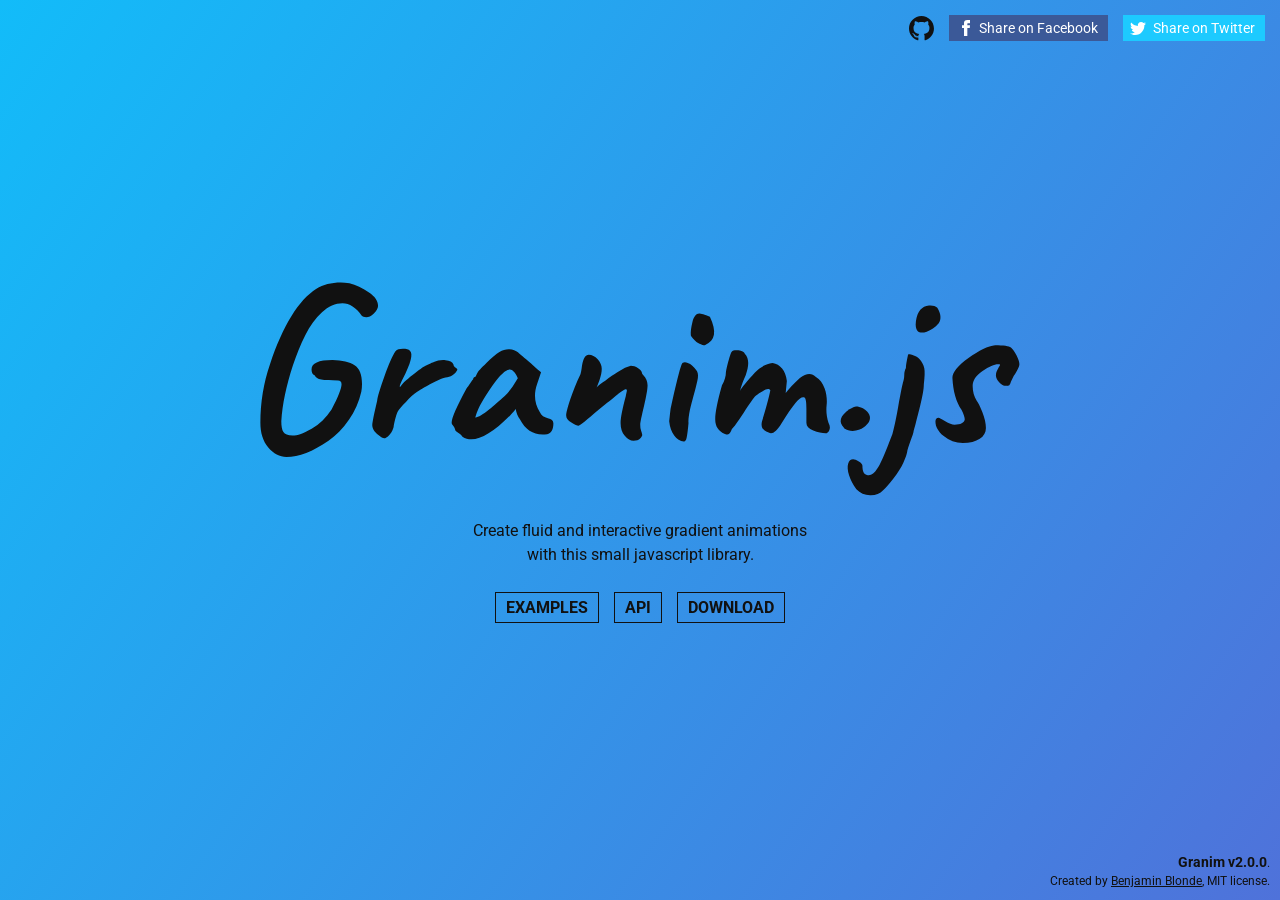
<file: plugin_granim/docs/index.html>
<!DOCTYPE html><html lang="en"><head><title>Granim.js - Gradient Animations</title><meta name="description" content="Create fluid and interactive gradient animations with this small javascript library."><meta charset="UTF-8"><meta name="viewport" content="user-scalable=no, width=device-width, initial-scale=1, maximum-scale=1"><link type="text/css" rel="stylesheet" href="assets/css/style.css"><link type="text/css" rel="stylesheet" href="https://fonts.googleapis.com/css?family=Roboto:400,400italic,700"><link rel="icon" href="favicon.ico" type="image/x-icon"><!-- Facebook Metas--><meta property="og:url" content="http://sarcadass.github.io/granim.js"><meta property="og:type" content="website"><meta property="og:title" content="Granim.js"><meta property="og:description" content="Create fluid and interactive gradients animations with this small javascript library."><meta property="og:image" content="http://sarcadass.github.io/granim.js/assets/img/social-image.png"><!-- Twitter Metas--><meta property="twitter:card" content="summary_large_image"><meta property="twitter:creator" content="@Sarcadass"><meta property="twitter:title" content="Granim.js"><meta property="twitter:description" content="Create fluid and interactive gradients animations with this small javascript library."><meta property="twitter:image" content="http://sarcadass.github.io/granim.js/assets/img/social-image.png"><meta property="twitter:image:width" content="1200"><meta property="twitter:image:height" content="630"></head><body class="home"><div id="canvas-wrapper"><canvas id="granim-canvas"></canvas><div class="content-wrapper"><div class="description-wrapper"><h1 class="title" title="granim.js"><svg xmlns="http://www.w3.org/2000/svg" viewBox="0 0 396.3 113.8">
<g>
<path d="M62.977,14.366c0,1.281-0.72,2.58-2.16,3.9c-1.44,1.32-2.741,1.98-3.9,1.98c-1.161,0-1.941-0.24-2.34-0.72
c-2.96-4.32-6.281-6.48-9.96-6.48c-3.681,0-7.2,1.56-10.56,4.68c-3.36,3.12-6.24,7.041-8.64,11.76c-2.4,4.721-4.521,9.92-6.36,15.6
c-3.44,10.481-5.441,20.082-6,28.801c0,2.561,0.36,4.439,1.08,5.64c0.72,1.2,2.299,1.8,4.74,1.8c2.439,0,5.719-1.18,9.84-3.54
c4.119-2.358,7.54-5.659,10.26-9.899c3.439-6.48,5.16-10.84,5.16-13.08c0-1.279-0.6-1.92-1.8-1.92c-4.001,0-6.881-0.16-8.64-0.48
c-1.761-0.318-2.921-1.08-3.48-2.279c-1.041-0.319-1.56-1.279-1.56-2.881c0-3.279,3.6-4.92,10.8-4.92
c5.04,0.161,8.838,1.041,11.4,2.641c2.559,1.601,3.84,4.841,3.84,9.72c0,1.44-0.12,2.76-0.36,3.96
c-1.2,5.279-3.36,10.14-6.48,14.58c-3.12,4.439-6.6,8.021-10.44,10.74c-8.082,5.598-15.321,8.398-21.72,8.398
c-3.521,0-6.641-1.619-9.36-4.859c-2.721-3.24-4.08-7.5-4.08-12.779c0-10.561,1.639-20.6,4.92-30.12
c6.799-20.16,14.799-33.16,24-39c3.439-2.16,7.639-3.24,12.6-3.24c1.279,0,2.76,0.12,4.44,0.36c3.36,0.881,6.66,2.4,9.9,4.56
C61.357,9.446,62.977,11.807,62.977,14.366z"/>
    <path d="M75.815,36.566c1.759,0,2.959,0.32,3.601,0.96c1.759,1.521,0.519,6.401-3.721,14.64c-1.361,2.721-1.8,4.08-1.319,4.08
    c0.879-1.519,3.019-3.6,6.42-6.24c3.399-2.64,5.538-4.179,6.42-4.619c0.879-0.439,1.818-0.859,2.82-1.26
c0.999-0.4,1.578-0.641,1.739-0.721c1.759-0.879,3.76-1.219,6-1.02c2.239,0.2,3.601,0.899,4.08,2.1c0,0.801,0.48,1.439,1.44,1.92
l0.6,0.721c0,0.641-0.561,1.46-1.68,2.459c-1.121,1.002-2.28,1.541-3.48,1.62c-1.199,0.081-2.621,0.501-4.26,1.261
c-1.641,0.761-3.221,1.56-4.74,2.399c-1.521,0.84-2.66,1.481-3.42,1.92c-0.761,0.44-1.74,1.021-2.939,1.74
c-2.241,1.521-4.241,3.32-6,5.399c-2.16,2.16-3.401,3.561-3.721,4.201c-0.561,0.561-1.14,2.021-1.74,4.379
c-0.6,2.361-0.9,3.822-0.9,4.381c-0.321,1.28-0.92,2.501-1.8,3.66c-0.881,1.16-1.74,1.859-2.58,2.1s-1.941-0.24-3.3-1.44
c-2.48-1.839-3.581-3.819-3.3-5.94c0.279-2.118,1.099-6.06,2.46-11.819c0.24-2.16,1.5-6.42,3.78-12.78
c2.28-6.359,4.179-10.659,5.7-12.9C72.774,36.968,74.054,36.566,75.815,36.566z"/>
    <path d="M102.815,78.566c0-0.721-0.521-1.72-1.561-3c-1.199-1.2,1.279-7.439,7.44-18.721c0.479-0.479,1.099-1.319,1.86-2.52
    c0.759-1.199,1.26-1.879,1.5-2.04c0-0.318,0.119-0.618,0.359-0.899c0.24-0.279,0.52-0.42,0.84-0.42l0.96-1.92
c0.319-0.721,1.879-2.439,4.681-5.16c2.799-2.719,5.04-4.6,6.72-5.641c1.68-1.039,3.399-1.519,5.16-1.439
c1.759,0.08,3.279,0.641,4.56,1.68c0.16,0.24,0.679,0.681,1.561,1.32c1.519,1.199,4.92,4.16,10.2,8.88l-2.04,6
c-1.842,5.28-1.361,10.16,1.439,14.64c0.799,1.68,2.16,2.682,4.08,3c1.92,0.32,2.88,1.2,2.88,2.641c0,3.281-1.08,5.16-3.24,5.64
c-6.239,0.881-10.92-1.681-14.04-7.681c-1.121-1.518-1.841-3.279-2.159-5.279c-0.561,0.801-1.481,1.841-2.761,3.119
c-10.88,11.041-19.121,14.761-24.72,11.16c-0.24-0.479-0.921-1.119-2.04-1.92C103.374,79.207,102.815,78.728,102.815,78.566z
    M131.015,47.246c-2.961,0-7.842,5.721-14.641,17.16c-1.2,1.92-2.279,4.439-3.239,7.561c1.278,0.16,3.759-1.279,7.439-4.32
c0.72-0.64,1.699-1.479,2.94-2.52c1.239-1.039,2.139-1.801,2.699-2.281c0.56-0.479,1.279-1.119,2.16-1.92
c1.519-1.518,2.88-3.158,4.08-4.92l2.641-4.319C133.734,48.728,132.375,47.246,131.015,47.246z"/>
    <path d="M190.415,46.286l3-0.96c1.2,0,2.46,0.42,3.779,1.26c1.32,0.84,1.98,1.701,1.98,2.58c0,0.24,0.24,0.561,0.72,0.961
    c1.44,1.52,2.16,3.281,2.16,5.279c0,2-0.62,5.58-1.86,10.74c-1.241,5.16-1.88,8.34-1.92,9.54c-0.041,1.2,0.12,2.28,0.48,3.239
c0.36,0.961,0.54,1.662,0.54,2.101c0,0.44-0.36,1.04-1.08,1.8c-0.72,0.762-1.86,1.141-3.42,1.141c-1.561,0-3.061-0.859-4.5-2.58
c-1.44-1.72-2.16-3.88-2.16-6.48c0-2.599,0.88-7.18,2.64-13.74c0.079-0.479,0.16-0.9,0.24-1.26c0.079-0.359,0.139-0.639,0.18-0.84
c0.04-0.199,0.079-0.379,0.12-0.54c0.04-0.159,0.061-0.379,0.061-0.66c0-0.279-0.161-0.42-0.48-0.42c-0.32,0-0.821,0.2-1.5,0.601
c-0.681,0.4-1.319,0.84-1.92,1.319c-0.6,0.479-1.439,1.181-2.52,2.101s-2.021,1.66-2.82,2.22c-0.801,0.561-2.48,1.92-5.04,4.079
c-6.561,5.682-10.14,8.521-10.74,8.521c-0.6,0-1.8-0.559-3.6-1.68c-1.8-1.12-2.7-2.341-2.7-3.66s0.72-4.14,2.16-8.46
s3.159-8.56,5.16-12.721c0.24-0.479,0.52-1.959,0.84-4.439c0.64-3.84,1.8-5.76,3.479-5.76c1.681,0,3.22,0.801,4.62,2.4
c1.399,1.601,2.101,3.221,2.101,4.859c0,1.641-0.381,3.561-1.141,5.76c-0.761,2.201-1.301,3.501-1.619,3.9
c0.159-0.078,0.398-0.279,0.72-0.6c0.799-0.799,2.079-1.76,3.84-2.881c2.479-1.839,4.56-3.279,6.24-4.319L190.415,46.286z"/>
    <path d="M219.575,44.727c0.479-1.2,1.56-1.5,3.239-0.9c1.681,0.6,3.12,1.82,4.32,3.66c0.799,0.881,1.099,2.181,0.9,3.9
    c-0.201,1.721-1.101,5.399-2.7,11.039c-1.602,5.641-2.321,9.822-2.16,12.541c-0.32,3.6-0.642,6.08-0.96,7.439
c-0.32,1.361-0.801,2-1.44,1.92c-1.92,0-3.581-0.999-4.979-3c-1.4-1.998-2.262-4.479-2.58-7.439c0.318-3.04,0.559-5.199,0.72-6.48
C216.734,54.687,218.615,47.127,219.575,44.727z M228.695,18.326c0.879,0,2.719,0.561,5.52,1.68c3.6,7.521,2.8,12.36-2.4,14.52
    c-0.561,0.401-1.319,0.281-2.279-0.36c-0.801-0.078-1.86-0.76-3.181-2.039c-1.319-1.279-1.979-2.12-1.979-2.521
c-0.161-1.759,0.12-4.06,0.84-6.9C225.934,19.868,227.093,18.407,228.695,18.326z"/>
    <path d="M293.975,80.127c-1.92,0-4.062-0.46-6.42-1.381c-2.361-0.918-3.54-2.26-3.54-4.02v-7.44c0-3.198-0.281-5.04-0.84-5.521
    c-1.2-0.639-2.802,0.262-4.801,2.701c-2,2.441-4.361,5.9-7.08,10.379c-2.72,4.482-4.961,6.121-6.72,4.92
c-3.041-0.959-4.2-2.879-3.479-5.76c2.079-6.799,3.52-12.159,4.319-16.08c-0.641-1.038-1.961-0.879-3.96,0.48
c-0.239,0.161-0.62,0.401-1.14,0.721c-0.521,0.32-0.96,0.6-1.32,0.84c-0.359,0.239-0.779,0.561-1.26,0.959
c-0.881,0.882-2.9,3.741-6.06,8.58c-3.162,4.842-5.181,7.621-6.061,8.34c-0.561,1.44-1.08,2.341-1.56,2.701
c-0.48,0.359-1.161,0.341-2.04-0.061c-3.36-1.439-5.04-3.939-5.04-7.5c0-3.559,1.158-9.42,3.479-17.58
c1.359-2.479,2.04-4.8,2.04-6.96c0.24-1.519,0.721-3.579,1.44-6.181c0.72-2.598,1.239-4.02,1.56-4.26
c0.559-0.639,1.72-0.858,3.48-0.66c1.759,0.201,2.88,0.822,3.359,1.86c2.08,2.16,2.2,5.841,0.36,11.04
c-0.96,2.001-1.961,4.68-3,8.04c0.96-1.68,3.52-4.8,7.68-9.36c1.44-1.599,3.061-2.838,4.86-3.72c1.8-0.879,3.259-1.319,4.38-1.319
c1.92,0.32,3.54,1.26,4.86,2.819c1.319,1.56,2.14,3.702,2.46,6.421l-0.601,6.239c1.84-2.479,4.279-5.079,7.32-7.8
c3.36-2.56,6.12-2.719,8.28-0.48c1.999,1.121,3.499,3.081,4.5,5.881c0.999,2.801,1.339,5.721,1.02,8.76c-0.32,3.041,0,6.041,0.96,9
c0.799,1.439,0.939,2.699,0.42,3.779C295.314,79.586,294.695,80.127,293.975,80.127z"/>
    <path d="M306.213,67.766c1.519-0.959,2.68-1.458,3.479-1.5c0.799-0.039,1.96,0.262,3.48,0.9c2.719,1.68,3.919,3.54,3.6,5.58
    c-0.32,2.04-2.081,3.861-5.279,5.46c-3.12,1.122-5.761,0.882-7.921-0.72C300.373,74.447,301.252,71.207,306.213,67.766z"/>
    <path d="M308.133,93.566c0.72,0,1.7,0.359,2.939,1.08c1.241,0.719,1.86,1.479,1.86,2.279c0,2.959,0.761,4.52,2.28,4.68
    c1.839,0.641,3.639-0.439,5.399-3.24c1.279-1.602,3.88-7.559,7.8-17.879c0.799-2.719,1.759-7.219,2.881-13.5
c1.119-6.279,1.839-10.08,2.159-11.4c0.319-1.32,0.58-2.358,0.78-3.119c0.199-0.76,0.3-1.681,0.3-2.761
c0-1.079,0.279-2.179,0.84-3.3c0-0.96,0.181-2.319,0.54-4.08c0.36-1.759,0.54-2.68,0.54-2.76c0.319-0.318,1.2-0.22,2.641,0.3
c1.439,0.521,2.479,1.101,3.12,1.74c1.439,1.601,2.319,3.239,2.64,4.92c0.318,1.68,0.24,4.44-0.24,8.28
c0,2.399-0.62,6.06-1.859,10.979c-1.241,4.92-2.001,7.94-2.28,9.06c-0.281,1.122-0.54,2.061-0.78,2.82
c-0.24,0.762-0.381,1.341-0.42,1.74c-0.041,0.401-0.561,1.98-1.56,4.74c-1.002,2.76-1.581,4.699-1.74,5.82
c-0.161,1.119-0.801,2.918-1.92,5.398c-1.121,2.479-2.861,5.24-5.221,8.281c-2.36,3.039-4.101,4.998-5.22,5.879
c-1.68,1.84-3.921,2.719-6.72,2.641c-2.8-0.08-5.16-1.121-7.08-3.121c-1.759-2.398-3.019-4.82-3.78-7.26
c-0.759-2.441-0.919-4.42-0.479-5.939C305.994,94.324,306.854,93.566,308.133,93.566z M340.533,22.286
    c0.799-5.04,3.04-7.719,6.721-8.04c1.839-0.159,3.279,0.201,4.319,1.08c1.92,3.201,2.16,5.88,0.721,8.04
c-1.921,2.16-3.981,3.6-6.181,4.32c-2.201,0.72-3.78,0.6-4.74-0.36C340.492,26.288,340.212,24.607,340.533,22.286z"/>
    <path d="M389.552,35.846c1,0.801,1.98,2.201,2.94,4.201s1.439,3.479,1.439,4.439c0,1.041-0.96,3.041-2.88,6
    c-1.04,2.081-1.58,3.221-1.62,3.42c-0.041,0.201-0.119,0.42-0.239,0.66s-0.201,0.381-0.24,0.42c-0.041,0.041-0.12,0.141-0.24,0.3
c-0.12,0.161-0.221,0.24-0.3,0.24c-0.081,0-0.18,0.041-0.3,0.12c-0.12,0.08-0.24,0.08-0.36,0c-0.12-0.079-0.581-0.1-1.38-0.061
c-0.801,0.041-1.761-0.539-2.88-1.74c-1.121-1.199-1.68-2.399-1.68-3.6c0-1.199,0.359-2.358,1.079-3.48
c0.721-1.119,1.08-1.779,1.08-1.979c0-0.198-0.359-0.3-1.08-0.3c-1.92,0-4.58,1.16-7.979,3.48c-3.401,2.32-5.1,4.9-5.1,7.739
c0,2.841,0.72,5.421,2.159,7.74c0.64,0.642,1.579,2.54,2.82,5.7c1.239,3.161,1.86,5.9,1.86,8.22c0,2.321-1.062,4.2-3.181,5.64
c-2.12,1.44-5.04,2.16-8.76,2.16s-7.001-1.199-9.84-3.6c-2.841-2.4-4.26-4.879-4.26-7.439c0-1.359,0.559-2.041,1.68-2.041
c0.318,0.081,1.44,0.701,3.36,1.86c1.92,1.161,3.52,1.74,4.8,1.74c3.198,0,4.959-0.88,5.28-2.64c0-1.12-0.561-2.8-1.681-5.041
c-2.801-4.158-4.361-9.678-4.68-16.56c0-2.8,2.76-6.198,8.28-10.2c5.52-3.999,10.119-6.199,13.8-6.6
C385.851,34.646,388.551,35.047,389.552,35.846z"/>
</g>
</svg>
<span class="name">Granim.js</span></h1><p class="description">Create fluid and interactive gradient animations<br>
with this small javascript library.</p></div><nav><a class="link" id="dark-state" href="examples.html">Examples</a><a class="link" id="light-state" href="api-v2.0.0.html">API</a><a class="link" id="green-state" href="https://github.com/sarcadass/granim.js/releases" target="_blank" rel="external">Download</a></nav></div></div><div id="social-wrapper"><a class="github" href="https://github.com/sarcadass/granim.js" target="_blank" title="Github" rel="external"><svg xmlns="http://www.w3.org/2000/svg" viewBox="0 0 25 25">
    <g>
        <path fill-rule="evenodd" clip-rule="evenodd" fill="#221E1B" d="M12.476,0C5.587,0,0,5.586,0,12.476
		c0,5.512,3.575,10.189,8.533,11.842c0.623,0.113,0.853-0.271,0.853-0.604c0-0.296-0.011-1.279-0.017-2.32
		c-3.471,0.754-4.203-1.473-4.203-1.473c-0.568-1.444-1.386-1.827-1.386-1.827c-1.132-0.772,0.085-0.758,0.085-0.758
		c1.253,0.088,1.913,1.286,1.913,1.286c1.113,1.908,2.919,1.356,3.631,1.039c0.112-0.81,0.435-1.358,0.791-1.67
		c-2.771-0.315-5.684-1.385-5.684-6.167c0-1.362,0.487-2.475,1.286-3.349c-0.13-0.314-0.558-1.582,0.121-3.301
		c0,0,1.047-0.336,3.432,1.278c0.995-0.276,2.062-0.415,3.122-0.419c1.061,0.004,2.129,0.143,3.125,0.419
		c2.384-1.614,3.43-1.278,3.43-1.278c0.68,1.719,0.25,2.987,0.122,3.301c0.801,0.874,1.283,1.986,1.283,3.349
		c0,4.792-2.918,5.847-5.696,6.157c0.447,0.385,0.847,1.146,0.847,2.309c0,1.671-0.015,3.015-0.015,3.424
		c0,0.333,0.224,0.723,0.855,0.602c4.957-1.652,8.526-6.329,8.526-11.84C24.953,5.586,19.365,0,12.476,0z"/>
        <path fill="#221E1B" d="M4.726,17.914c-0.028,0.062-0.124,0.081-0.213,0.037c-0.091-0.04-0.142-0.124-0.113-0.188
		c0.028-0.063,0.125-0.082,0.214-0.038C4.705,17.766,4.757,17.852,4.726,17.914L4.726,17.914z M4.572,17.8"/>
        <path fill="#221E1B" d="M5.231,18.477c-0.059,0.057-0.176,0.031-0.255-0.058c-0.081-0.086-0.096-0.202-0.036-0.256
		c0.061-0.058,0.173-0.033,0.256,0.055C5.277,18.306,5.293,18.421,5.231,18.477L5.231,18.477z M5.112,18.351"/>
        <path fill="#221E1B" d="M5.723,19.195c-0.076,0.055-0.201,0.003-0.278-0.105c-0.077-0.112-0.077-0.245,0.001-0.298
		c0.078-0.055,0.201-0.006,0.279,0.103C5.801,19.009,5.801,19.142,5.723,19.195L5.723,19.195z M5.723,19.195"/>
        <path fill="#221E1B" d="M6.397,19.892c-0.069,0.074-0.214,0.055-0.321-0.049c-0.108-0.102-0.14-0.245-0.072-0.319
		c0.07-0.076,0.216-0.054,0.324,0.048C6.437,19.673,6.469,19.815,6.397,19.892L6.397,19.892z M6.397,19.892"/>
        <path fill="#221E1B" d="M7.328,20.294c-0.031,0.097-0.171,0.141-0.313,0.101c-0.141-0.043-0.233-0.158-0.205-0.256
		c0.029-0.099,0.171-0.146,0.313-0.101C7.263,20.08,7.355,20.194,7.328,20.294L7.328,20.294z M7.328,20.294"/>
        <path fill="#221E1B" d="M8.347,20.368c0.004,0.102-0.116,0.188-0.264,0.189c-0.149,0.005-0.271-0.079-0.272-0.181
		c0-0.104,0.117-0.188,0.267-0.19C8.226,20.185,8.347,20.266,8.347,20.368L8.347,20.368z M8.347,20.368"/>
        <path fill="#221E1B" d="M9.297,20.206c0.018,0.1-0.084,0.203-0.232,0.231c-0.145,0.025-0.279-0.036-0.297-0.135
		C8.749,20.2,8.856,20.097,8.999,20.07C9.147,20.044,9.279,20.104,9.297,20.206L9.297,20.206z M9.297,20.206"/>
    </g>
</svg>
</a><a class="cta-social cta-facebook" href="http://www.facebook.com/sharer.php?u=http://sarcadass.github.io/granim.js" target="_blank" rel="external"><svg version="1.1" xmlns="http://www.w3.org/2000/svg" x="0px" y="0px" width="16px" height="16px" viewBox="0 0 16 16" enable-background="new 0 0 16 16" xml:space="preserve">
<path d="M8,5.333H6V8h2v8h3.334V8h2.428L14,5.333h-2.666V4.222c0-0.637,0.127-0.889,0.742-0.889H14V0h-2.539
	C9.064,0,8,1.055,8,3.077V5.333z"/>
</svg>
Share on Facebook</a><a class="cta-social cta-twitter" href="https://twitter.com/share?text=Create%20fluid%20and%20interactive%20gradients%20animations%20with%20this%20small%20%28&lt;%2010kB%29%20.js%20library&amp;via=Sarcadass&amp;url=http%3A%2F%2Fsarcadass.github.io%2Fgranim.js" target="_blank" rel="external"><svg version="1.1" xmlns="http://www.w3.org/2000/svg"x="0px" y="0px" width="16px" height="16px" viewBox="0 0 16 16" enable-background="new 0 0 16 16" xml:space="preserve">
<path d="M16,3.538c-0.588,0.261-1.221,0.437-1.885,0.516c0.677-0.406,1.198-1.049,1.442-1.816c-0.634,0.376-1.337,0.65-2.084,0.797
	c-0.599-0.638-1.452-1.037-2.396-1.037c-2.119,0-3.676,1.977-3.198,4.03c-2.727-0.137-5.146-1.444-6.765-3.43
	c-0.86,1.475-0.446,3.405,1.016,4.383C1.592,6.964,1.085,6.817,0.644,6.571C0.607,8.092,1.698,9.514,3.276,9.83
	C2.814,9.956,2.308,9.985,1.793,9.887C2.21,11.19,3.422,12.14,4.86,12.166c-1.38,1.082-3.119,1.565-4.86,1.36
	C1.453,14.458,3.179,15,5.032,15c6.094,0,9.539-5.146,9.33-9.763C15.003,4.774,15.561,4.195,16,3.538z"/>
</svg>
Share on Twitter</a></div><footer id="home-footer"><strong>Granim v<span class="version-number">2.0.0</span></strong>.<br> Created by <a href="https://twitter.com/Sarcadass" target="_blank">Benjamin Blonde</a>,
MIT license.</footer><script src="assets/js/vendor/jquery-3.1.0.min.js"></script><script src="assets/js/vendor/granim.min.js"></script><script type="text/javascript">var pageId = 'homepage';</script><script src="assets/js/script.js"></script><script type="text/javascript">(function(i, s, o, g, r, a, m) {
  i['GoogleAnalyticsObject'] = r;
  i[r] = i[r] || function() {
    (i[r].q = i[r].q || []).push(arguments)
  }, i[r].l = 1 * new Date();
  a = s.createElement(o),
  m = s.getElementsByTagName(o)[0];
  a.async = 1;
  a.src = g;
  m.parentNode.insertBefore(a, m)
})(window, document, 'script', 'https://www.google-analytics.com/analytics.js', 'ga');
ga('create', 'UA-83387901-1', 'auto');
ga('send', 'pageview');</script></body></html>
</file>
<file: plugin_granim/docs/assets/css/style.css>
body{margin:0;font-family:Roboto,Helvetica,Arial,sans-serif;color:#252525}h1,h2,h3{color:#16a085}h1{font-size:2.875em;font-weight:400}h2{font-size:1.75em;margin-bottom:10px}h2 .version{font-size:12px}pre{border-radius:4px}.clearfix:after{visibility:hidden;display:block;font-size:0;content:" ";clear:both;height:0}* html .clearfix{zoom:1}*:first-child+html .clearfix{zoom:1}.snippet{display:inline-block;background-color:#eee;padding:2px 5px;margin-bottom:1px;border-radius:2px;color:#444;font-size:15px;font-weight:bold}.version{display:inline-block;padding:2px 5px;border-radius:2px;font-weight:bold;font-size:10px;vertical-align:super;background-color:#eee;color:#444}.link{color:#3498db;font-weight:bold;text-decoration:none}.container{width:1200px;max-width:100%;padding:0 15px;margin:0 auto;box-sizing:border-box}.bloc{margin-bottom:75px}@media screen and (max-width: 767px){.bloc{margin-bottom:50px}}.bloc p{color:#444;line-height:1.3}.tab-titles{list-style:none;padding:0;margin:0 0 -2px}.tab-titles li{display:inline-block}.tab-titles li.active{background-color:#f5f2f0;border-radius:4px 4px 0 0}.tab-titles li.active a{font-weight:bold}.tab-titles li a{display:inline-block;padding:10px 20px 12px;text-decoration:none;color:#333}.tab-content{background-color:#f5f2f0;border-radius:4px}.tab-content .tab{padding:15px;display:none}.tab-content .tab.active{display:block}@media screen and (max-width: 767px){pre{font-size:75%}}.cta-social{position:relative;font-size:14px;display:inline-block;color:#fff;padding:5px 10px 5px 30px;text-decoration:none;margin-right:15px}.cta-social:last-child{margin-right:0}.cta-social.cta-facebook{background-color:#3b5998;transition:background .3s}@media screen and (min-width: 768px){.cta-social.cta-facebook:hover{background-color:#4264aa}}.cta-social.cta-facebook svg{position:absolute;left:7px}.cta-social.cta-facebook svg path{fill:#fff}.cta-social.cta-twitter{background-color:#1dcaff;transition:background .3s}@media screen and (min-width: 768px){.cta-social.cta-twitter:hover{background-color:#37d0ff}}.cta-social.cta-twitter svg{position:absolute;left:7px}.cta-social.cta-twitter svg path{fill:#fff}a.github{display:inline-block;width:25px;height:25px;margin:11px 5px 0 0}@media screen and (max-width: 767px){a.github{margin:0;padding:9px 0;height:inherit}}a.github svg{height:25px}a.github svg:hover path{fill:#1abc9c}a.github svg path{fill:#888;transition:fill .3s}.main-header{position:fixed;width:100%;height:49px;border-bottom:solid 1px #e5e5e5;top:0;background-color:#eee;z-index:10}.main-header .bloc-logo{visibility:hidden}.main-header .main-nav{height:49px;float:right}@media screen and (max-width: 767px){.main-header .main-nav.open nav{display:block;position:absolute;left:0;right:0;background-color:#f5f5f5;top:50px;box-shadow:0 5px 5px rgba(0,0,0,0.15)}}.main-header .main-nav nav{text-align:right}@media screen and (max-width: 767px){.main-header .main-nav nav{display:none}}.main-header .main-nav nav ul{padding:0;margin:0;list-style-type:none}.main-header .main-nav nav ul li{display:block;float:right;margin-right:10px}.main-header .main-nav nav ul li:first-child{margin-right:0}@media screen and (max-width: 767px){.main-header .main-nav nav ul li{float:none;text-align:center}}.main-header .main-nav nav a{display:inline-block;margin-left:10px;font-size:14px;color:#666;font-weight:bold;text-decoration:none;transition-property:color, border;transition-duration:.3s}.main-header .main-nav nav a:first-child{margin-left:0}.main-header .main-nav nav a.text-link:hover{color:#1abc9c}@media screen and (min-width: 768px){.main-header .main-nav nav a.text-link:hover{border-color:#1abc9c}}.main-header .main-nav nav a.text-link{padding:15px 5px}@media screen and (min-width: 768px){.main-header .main-nav nav a.text-link{border-bottom:solid 2px #eee}}.main-header .main-nav nav a.text-link.active,.main-header .main-nav nav a.text-link.active:hover{color:#16a085}@media screen and (min-width: 768px){.main-header .main-nav nav a.text-link.active,.main-header .main-nav nav a.text-link.active:hover{border-color:#16a085}}.main-header .main-nav .hamburger-icon{position:relative;width:35px;height:27px;margin-top:10px;-webkit-transform:rotate(0deg);-moz-transform:rotate(0deg);-o-transform:rotate(0deg);transform:rotate(0deg);-webkit-transition:.5s ease-in-out;-moz-transition:.5s ease-in-out;-o-transition:.5s ease-in-out;transition:.5s ease-in-out;cursor:pointer;opacity:.75}@media screen and (min-width: 768px){.main-header .main-nav .hamburger-icon{display:none}}.main-header .main-nav .hamburger-icon.open span:nth-child(1),.main-header .main-nav .hamburger-icon.open span:nth-child(6){-webkit-transform:rotate(45deg);-moz-transform:rotate(45deg);-o-transform:rotate(45deg);transform:rotate(45deg)}.main-header .main-nav .hamburger-icon.open span:nth-child(2),.main-header .main-nav .hamburger-icon.open span:nth-child(5){-webkit-transform:rotate(-45deg);-moz-transform:rotate(-45deg);-o-transform:rotate(-45deg);transform:rotate(-45deg)}.main-header .main-nav .hamburger-icon.open span:nth-child(1){left:5px;top:7px}.main-header .main-nav .hamburger-icon.open span:nth-child(2){left:calc(50% - 3px);top:7px}.main-header .main-nav .hamburger-icon.open span:nth-child(3){left:-50%;opacity:0}.main-header .main-nav .hamburger-icon.open span:nth-child(4){left:100%;opacity:0}.main-header .main-nav .hamburger-icon.open span:nth-child(5){left:5px;top:17px}.main-header .main-nav .hamburger-icon.open span:nth-child(6){left:calc(50% - 3px);top:17px}.main-header .main-nav .hamburger-icon span{display:block;position:absolute;height:5px;width:50%;background:#16a085;opacity:1;-webkit-transform:rotate(0deg);-moz-transform:rotate(0deg);-o-transform:rotate(0deg);transform:rotate(0deg);-webkit-transition:.25s ease-in-out;-moz-transition:.25s ease-in-out;-o-transition:.25s ease-in-out;transition:.25s ease-in-out}.main-header .main-nav .hamburger-icon span:nth-child(even){left:50%;border-radius:0 9px 9px 0}.main-header .main-nav .hamburger-icon span:nth-child(odd){left:0;border-radius:9px 0 0 9px}.main-header .main-nav .hamburger-icon span:nth-child(1),.main-header .main-nav .hamburger-icon span:nth-child(2){top:0}.main-header .main-nav .hamburger-icon span:nth-child(3),.main-header .main-nav .hamburger-icon span:nth-child(4){top:11px}.main-header .main-nav .hamburger-icon span:nth-child(5),.main-header .main-nav .hamburger-icon span:nth-child(6){top:22px}.bloc-logo{position:relative;width:130px;height:49px;float:left}.bloc-logo canvas,.bloc-logo .logo-mask{display:block;width:130px;height:49px}.bloc-logo .logo-mask{position:absolute;height:50px;margin:-1px 0 0;top:0;left:0;background-size:130px;background-image:url("../img/logo-mask.png");text-indent:-9999px}@media (-webkit-min-device-pixel-ratio: 1.5), (min-resolution: 144dpi){.bloc-logo .logo-mask{background-image:url("../img/logo-mask@2x.png")}}@media screen and (max-width: 767px){.footer{margin-top:-15px}}.footer p{width:50%;float:left;font-size:14px;line-height:1.4}@media screen and (max-width: 767px){.footer p{font-size:12px}}.footer p a{color:#3498db;text-decoration:none}.footer p a:hover{color:#75b9e7}.footer .bloc-social{width:50%;margin-top:19px;float:left;text-align:right}@media screen and (max-width: 767px){.footer p,.footer .bloc-social{float:none;text-align:center}.footer p{width:100%}.footer .bloc-social{width:290px;margin-left:auto;margin-right:auto}.footer .bloc-social .cta-facebook{margin:0 0 15px}}body.home{position:absolute;top:0;right:0;bottom:0;left:0;overflow:hidden}body.home.background-gradient-light .content-wrapper{color:#111;fill:#111}body.home.background-gradient-dark .content-wrapper{color:#eee;fill:#eee}body.home #canvas-wrapper{position:absolute;width:100%;height:100%;top:0;right:0;bottom:0;left:0}body.home #canvas-wrapper #granim-canvas{position:absolute;width:100%;height:100%;z-index:-1;background-size:cover;background-position:0 85%}body.home #canvas-wrapper .content-wrapper{text-align:center;transition-property:color, fill;transition-duration:1.5s;visibility:hidden;font-size:16px}@media screen and (max-width: 767px){body.home #canvas-wrapper .content-wrapper{font-size:13px}}body.home #canvas-wrapper .content-wrapper .title{margin:0;overflow:hidden}body.home #canvas-wrapper .content-wrapper .title svg{display:block;width:768px;max-width:90%;margin:0 auto}@media screen and (max-width: 991px){body.home #canvas-wrapper .content-wrapper .title svg{width:500px}}body.home #canvas-wrapper .content-wrapper .title span.name{text-indent:9999px;display:block;height:0}body.home #canvas-wrapper .content-wrapper .description{margin:20px 0 25px;line-height:1.5}body.home #canvas-wrapper .content-wrapper .description .app-size{font-size:90%}body.home #canvas-wrapper .content-wrapper nav a{display:inline-block;padding:5px 10px;margin-right:15px;border:solid 1px;color:inherit;text-transform:uppercase;text-decoration:none;box-shadow:0 0 0;transition:box-shadow 1s}body.home #canvas-wrapper .content-wrapper nav a:last-child{margin-right:0}body.home #canvas-wrapper .content-wrapper nav a:hover{box-shadow:0 0 5px}body.home.background-gradient-light #social-wrapper .github path{fill:#111}body.home.background-gradient-dark #social-wrapper .github path{fill:#fff}body.home #social-wrapper{position:fixed;text-align:right;top:15px;right:15px}body.home #social-wrapper .github{padding:0;margin:0 15px 0 0;vertical-align:middle}body.home #social-wrapper .github path{fill:#111}@media screen and (max-width: 767px){body.home #social-wrapper .github{width:30px;margin:0}body.home #social-wrapper .cta-social{display:none}}body.home #social-wrapper path{transition:fill 1.5s}body.home.background-gradient-light #home-footer{color:#111}body.home.background-gradient-dark #home-footer{color:#fff}body.home #home-footer{position:absolute;box-sizing:border-box;width:100%;padding:10px;bottom:0;left:0;line-height:18px;font-size:12px;text-align:right;transition:color 1.5s}body.home #home-footer strong{font-size:14px}body.home #home-footer a{display:inline-block;color:inherit}@media screen and (max-width: 767px){body.home #home-footer{font-size:10px;line-height:16px}body.home #home-footer strong{font-size:12px}}body.examples{padding-top:50px}.sandbox{position:relative;height:300px;border:solid 2px #eee;border-radius:4px;background-color:#eee}.sandbox canvas{position:absolute;display:block;width:100%;height:100%;top:0;right:0;bottom:0;left:0;border-radius:4px}.sandbox-footer{position:relative;display:flex;align-items:baseline;padding:10px 20px;background-color:#f5f2f0;margin-top:-4px;border-radius:0 0 4px 4px;z-index:1}.sandbox-footer .option{font-size:14px;font-weight:bold;margin-right:15px}.sandbox-footer .option:last-child{margin-right:0}.sandbox-footer .option input[type=checkbox]{position:relative;top:2px}.sandbox-footer .option select{margin-left:5px}.code-wrapper{margin-top:30px}#canvas-image{background-image:url("../img/bg-forest.jpg");background-position-x:50%}.canvas-image-wrapper{height:100px;background-color:#eee;text-align:center}.canvas-image-wrapper .bloc-logo{display:inline-block;margin-top:25px;float:none}.canvas-interactive-wrapper{text-align:center}.canvas-interactive-wrapper .cta-wrapper{margin-top:136px}.canvas-interactive-wrapper .cta-wrapper span{position:relative;display:inline-block;margin-right:50px;z-index:1}.canvas-interactive-wrapper .cta-wrapper span:last-child{margin-right:0}.canvas-interactive-wrapper .cta-wrapper span a{display:inline-block;padding:3px 7px;border:solid 1px transparent;text-decoration:none;font-size:17px;color:#222;transition:border .3s}.canvas-interactive-wrapper .cta-wrapper span a.active{border-color:#222}@media screen and (min-width: 769px){.canvas-interactive-wrapper .cta-wrapper span a:hover{border-color:rgba(0,0,0,0.25)}.canvas-interactive-wrapper .cta-wrapper span a.active:hover{border-color:#222}}@media screen and (max-width: 767px){.canvas-interactive-wrapper .cta-wrapper{margin-top:91px}.canvas-interactive-wrapper .cta-wrapper span{display:block;margin:0 0 20px}.canvas-interactive-wrapper .cta-wrapper span:last-child{margin-bottom:0}.canvas-interactive-wrapper .cta-wrapper span a{font-size:15px}}body.api{padding-top:50px}.api-version-list li{font-size:1.75em;margin-bottom:15px}.api-version-list li a{color:#444}.api-version-list li a:hover{color:#16a085}.title-bloc{display:flex;justify-content:space-between;align-items:center}.title-bloc .api-version{font-size:.5em;font-weight:bold}.title-bloc #version-select{padding:5px;border-color:#16a085;font-size:1em;font-family:Roboto,Helvetica,Arial,sans-serif}table.api-list{width:100%;text-align:left;border-spacing:0}@media screen and (min-width: 768px){table.api-list{margin-top:30px}}table.api-list tr:last-child td{border-bottom:none}table.api-list th{text-align:left}table.api-list td{padding-top:15px;vertical-align:top;line-height:1.3}table.api-list td:nth-child(2){font-family:Consolas, Monaco, 'Andale Mono', 'Ubuntu Mono', monospace}@media screen and (min-width: 768px){table.api-list td{padding-bottom:15px;border-bottom:solid 1px #ddd}}table.api-list td:nth-child(1){color:#1abc9c;font-weight:bold}@media screen and (min-width: 768px){table.api-list td:nth-child(1){width:20%}table.api-list td:nth-child(2){width:15%}table.api-list td:nth-child(3){width:15%}table.api-list td:nth-child(4){width:50%}}table.api-list td .required{font-size:12px;font-weight:normal;color:#a9a9a9;vertical-align:middle}table.api-list ul{padding-left:30px;margin:7px 0}table.api-list ul li{margin-bottom:5px}table.api-list ul li:last-child{margin-bottom:0}@media screen and (max-width: 767px){table.api-list{display:block}table.api-list thead{display:none}table.api-list tbody{display:block}table.api-list tr{display:block;padding-bottom:15px;border-bottom:solid 1px #ddd}table.api-list tr:last-child{border-bottom:none}table.api-list td{display:block}table.api-list td:before{font-weight:bold}table.api-list td:nth-child(2):before{content:"Default: "}table.api-list td:nth-child(3):before{content:"Type: "}table.api-list td:nth-child(4):before{content:"Description: "}}
</file>
